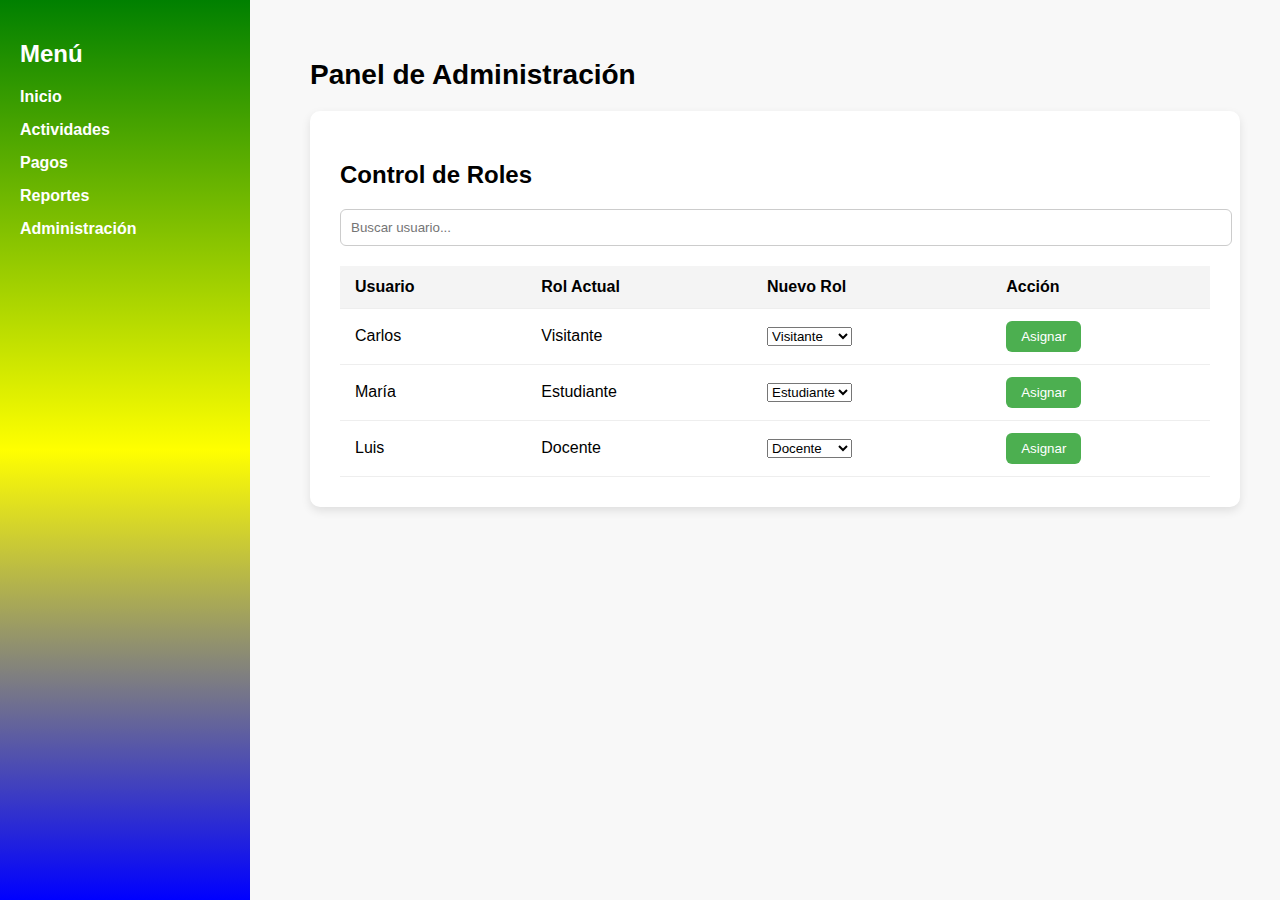
<file: index.html>
<!DOCTYPE html>
<html lang="es">
<head>
  <meta charset="UTF-8">
  <title>Panel de Administración</title>
  <link rel="stylesheet" href="css/style.css">
</head>
<body>
  <div class="sidebar">
    <h2>Menú</h2>
    <ul>
      <li><a href="#">Inicio</a></li>
      <li><a href="#">Actividades</a></li>
      <li><a href="#">Pagos</a></li>
      <li><a href="#">Reportes</a></li>
      <li><a href="#">Administración</a></li>
    </ul>
  </div>

  <div class="main-content">
    <h1>Panel de Administración</h1>

    <div class="panel">
      <h2>Control de Roles</h2>
      <input type="text" placeholder="Buscar usuario..." class="search-box">

      <table>
        <thead>
          <tr>
            <th>Usuario</th>
            <th>Rol Actual</th>
            <th>Nuevo Rol</th>
            <th>Acción</th>
          </tr>
        </thead>
        <tbody>
          <tr>
            <td>Carlos</td>
            <td>Visitante</td>
            <td>
              <select>
                <option>Visitante</option>
                <option>Estudiante</option>
                <option>Docente</option>
              </select>
            </td>
            <td><button class="assign-btn">Asignar</button></td>
          </tr>
          <tr>
            <td>María</td>
            <td>Estudiante</td>
            <td>
              <select>
                <option>Visitante</option>
                <option selected>Estudiante</option>
                <option>Docente</option>
              </select>
            </td>
            <td><button class="assign-btn">Asignar</button></td>
          </tr>
          <tr>
            <td>Luis</td>
            <td>Docente</td>
            <td>
              <select>
                <option>Visitante</option>
                <option>Estudiante</option>
                <option selected>Docente</option>
              </select>
            </td>
            <td><button class="assign-btn">Asignar</button></td>
          </tr>
        </tbody>
      </table>
    </div>
  </div>
</body>
</html>
</file>
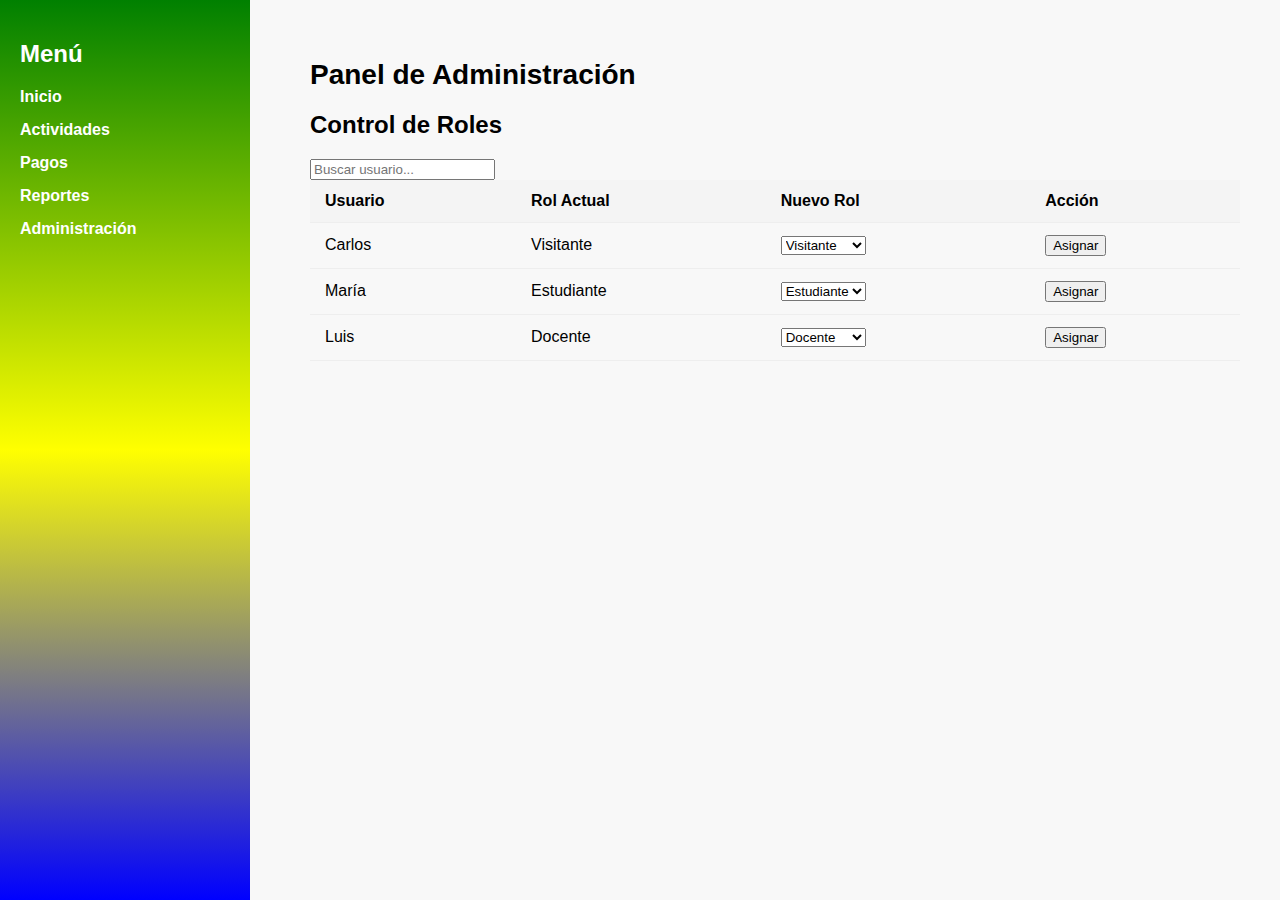
<file: admin.html>
<!DOCTYPE html>
<html lang="es">
<head>
  <meta charset="UTF-8" />
  <meta name="viewport" content="width=device-width, initial-scale=1.0"/>
  <title>Panel de Administración</title>
  <link rel="stylesheet" href="css/style.css" />
</head>
<body>
  <div class="container">
    <aside class="sidebar">
      <h2>Menú</h2>
      <ul>
        <li><a href="#">Inicio</a></li>
        <li><a href="#">Actividades</a></li>
        <li><a href="#">Pagos</a></li>
        <li><a href="#">Reportes</a></li>
        <li><a href="#">Administración</a></li>
      </ul>
    </aside>

    <main class="main-content">
      <h1>Panel de Administración</h1>
      <section class="role-section">
        <h2>Control de Roles</h2>
        <input type="text" id="searchInput" placeholder="Buscar usuario..." class="search-input" />
        <table id="userTable">
          <thead>
            <tr>
              <th>Usuario</th>
              <th>Rol Actual</th>
              <th>Nuevo Rol</th>
              <th>Acción</th>
            </tr>
          </thead>
          <tbody>
            <!-- Aquí se cargan los usuarios dinámicamente -->
          </tbody>
        </table>
      </section>
    </main>
  </div>

  <script src="js/admin.js"></script>
</body>
</html>
</file>
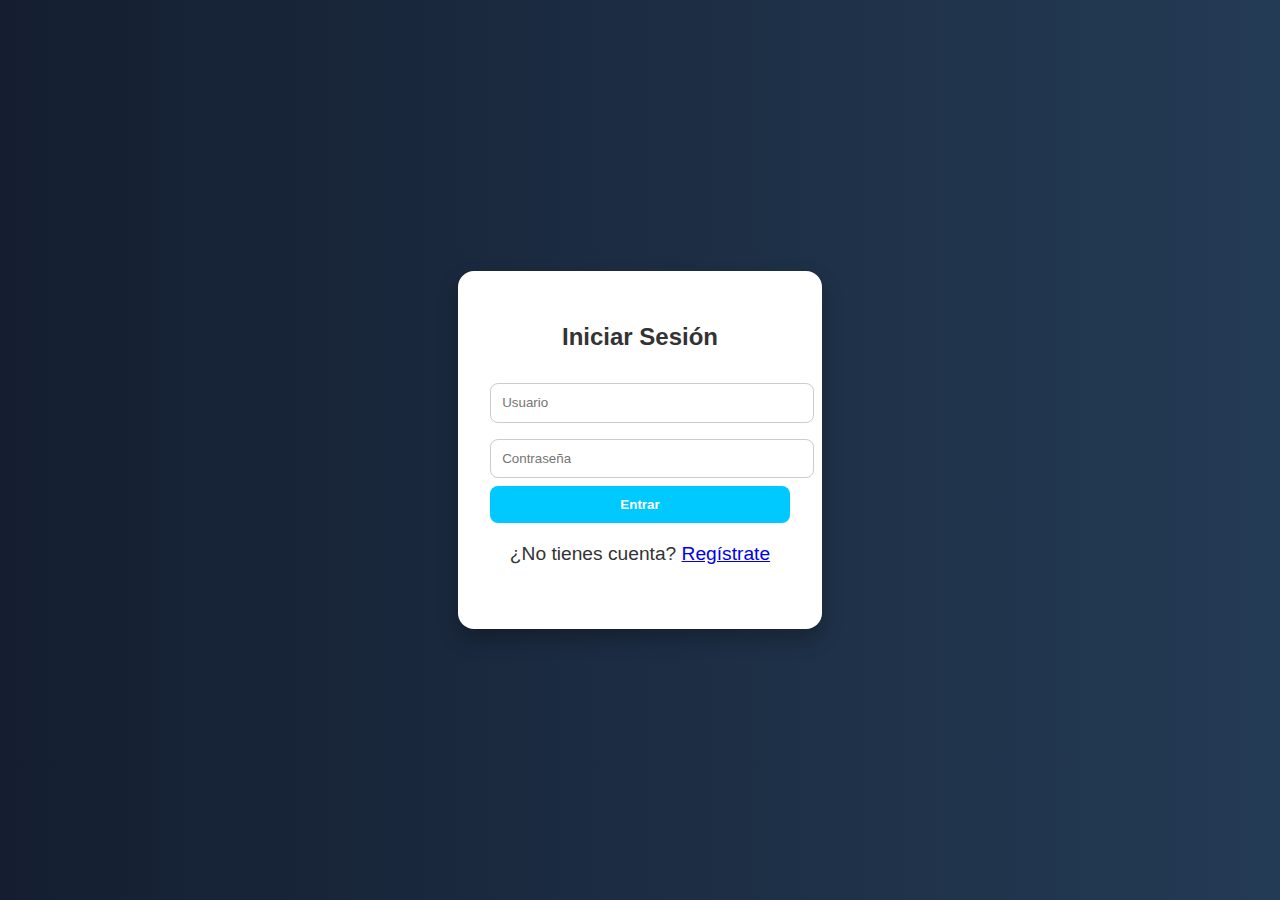
<file: login.html>
<!DOCTYPE html>
<html lang="es">
<head>
  <meta charset="UTF-8" />
  <meta name="viewport" content="width=device-width, initial-scale=1.0"/>
  <title>Iniciar Sesión</title>
  <link rel="stylesheet" href="css/style-home.css" />
</head>
<body class="auth">
  <form class="form-card" id="loginForm">
    <h2>Iniciar Sesión</h2>
    <input type="text" id="username" placeholder="Usuario" required />
    <input type="password" id="password" placeholder="Contraseña" required />
    <button type="submit">Entrar</button>
    <p>¿No tienes cuenta? <a href="register.html">Regístrate</a></p>
  </form>
  <script src="js/login.js"></script>
</body>
</html>
</file>
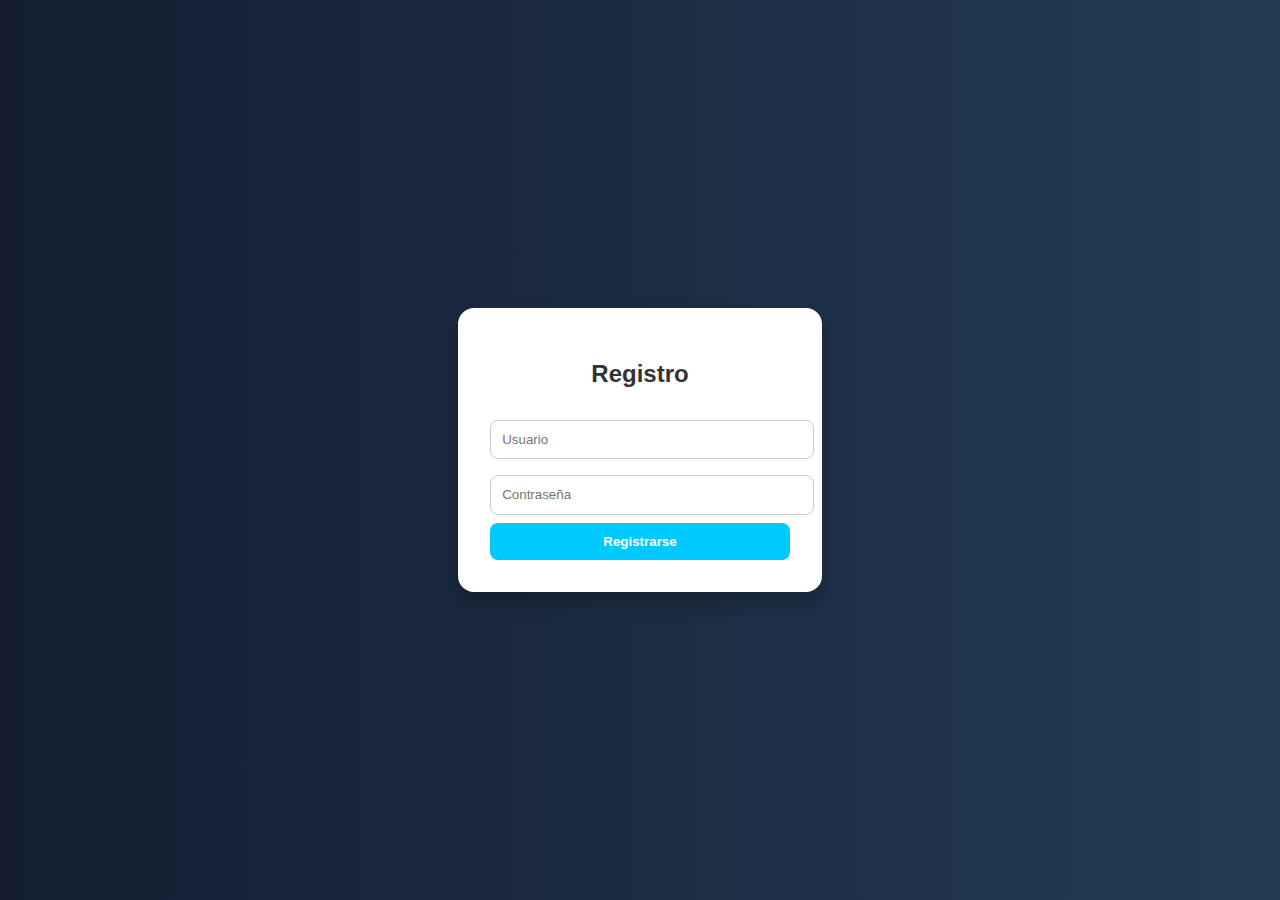
<file: register.html>
<!DOCTYPE html>
<html lang="es">
<head>
  <meta charset="UTF-8" />
  <meta name="viewport" content="width=device-width, initial-scale=1.0"/>
  <title>Registrarse</title>
  <link rel="stylesheet" href="css/style-home.css" />
</head>
<body class="auth">
  <form id="registerForm" class="form-card">
    <h2>Registro</h2>
    <input type="text" id="username" placeholder="Usuario" required>
    <input type="password" id="password" placeholder="Contraseña" required>
    <button type="submit">Registrarse</button>
  </form>

  <!-- Aquí enlazamos el JS -->
  <script src="js/register.js"></script>
</body>
</html>
</file>
<file: css/style.css>
body {
  margin: 0;
  font-family: 'Segoe UI', sans-serif;
  background-color: #f8f8f8;
}

.sidebar {
  position: fixed;
  top: 0;
  left: 0;
  height: 100vh;
  width: 250px;
  background: linear-gradient(to bottom, green, yellow, blue);
  color: white;
  padding: 20px;
  box-sizing: border-box;
}

.sidebar h2 {
  margin-bottom: 20px;
}

.sidebar ul {
  list-style-type: none;
  padding: 0;
}

.sidebar ul li {
  margin: 15px 0;
}

.sidebar ul li a {
  color: white;
  text-decoration: none;
  font-weight: bold;
}

.main-content {
  margin-left: 270px;
  padding: 40px;
}

.panel {
  background-color: white;
  padding: 30px;
  border-radius: 10px;
  box-shadow: 0px 4px 10px rgba(0, 0, 0, 0.1);
}

h1 {
  font-size: 28px;
  margin-bottom: 20px;
}

.search-box {
  width: 100%;
  padding: 10px;
  margin-bottom: 20px;
  border-radius: 6px;
  border: 1px solid #ccc;
}

table {
  width: 100%;
  border-collapse: collapse;
  text-align: left;
}

th, td {
  padding: 12px 15px;
  border-bottom: 1px solid #eee;
}

th {
  background-color: #f4f4f4;
}

.assign-btn {
  padding: 8px 15px;
  background-color: #4CAF50;
  color: white;
  border: none;
  border-radius: 6px;
  cursor: pointer;
  transition: background 0.3s;
}

.assign-btn:hover {
  background-color: #45a049;
}
</file>
<file: css/style-home.css>
body {
  margin: 0;
  font-family: 'Segoe UI', sans-serif;
  background: linear-gradient(to right, #0f2027, #203a43, #2c5364);
  color: white;
  display: flex;
  justify-content: center;
  align-items: center;
  height: 100vh;
}

.home .container {
  text-align: center;
}

h1 {
  font-size: 3rem;
}

p {
  font-size: 1.2rem;
  margin-bottom: 2rem;
}

.buttons .btn {
  margin: 0 10px;
  padding: 10px 20px;
  background-color: #00c9ff;
  border: none;
  border-radius: 30px;
  color: white;
  text-decoration: none;
  font-weight: bold;
  transition: 0.3s;
}

.buttons .btn:hover {
  background-color: #92fe9d;
  color: #222;
}

.auth {
  display: flex;
  justify-content: center;
  align-items: center;
  height: 100vh;
  background: linear-gradient(to right, #141e30, #243b55);
}

.form-card {
  background-color: white;
  color: #333;
  padding: 2rem;
  border-radius: 1rem;
  box-shadow: 0 10px 20px rgba(0,0,0,0.25);
  width: 300px;
  text-align: center;
}

.form-card h2 {
  margin-bottom: 1.5rem;
}

.form-card input {
  width: 100%;
  padding: 0.7rem;
  margin: 0.5rem 0;
  border-radius: 8px;
  border: 1px solid #ccc;
}

.form-card button {
  width: 100%;
  padding: 0.7rem;
  border: none;
  background-color: #00c9ff;
  color: white;
  font-weight: bold;
  border-radius: 8px;
  cursor: pointer;
  transition: 0.3s;
}

.form-card button:hover {
  background-color: #92fe9d;
  color: #222;
}
</file>
